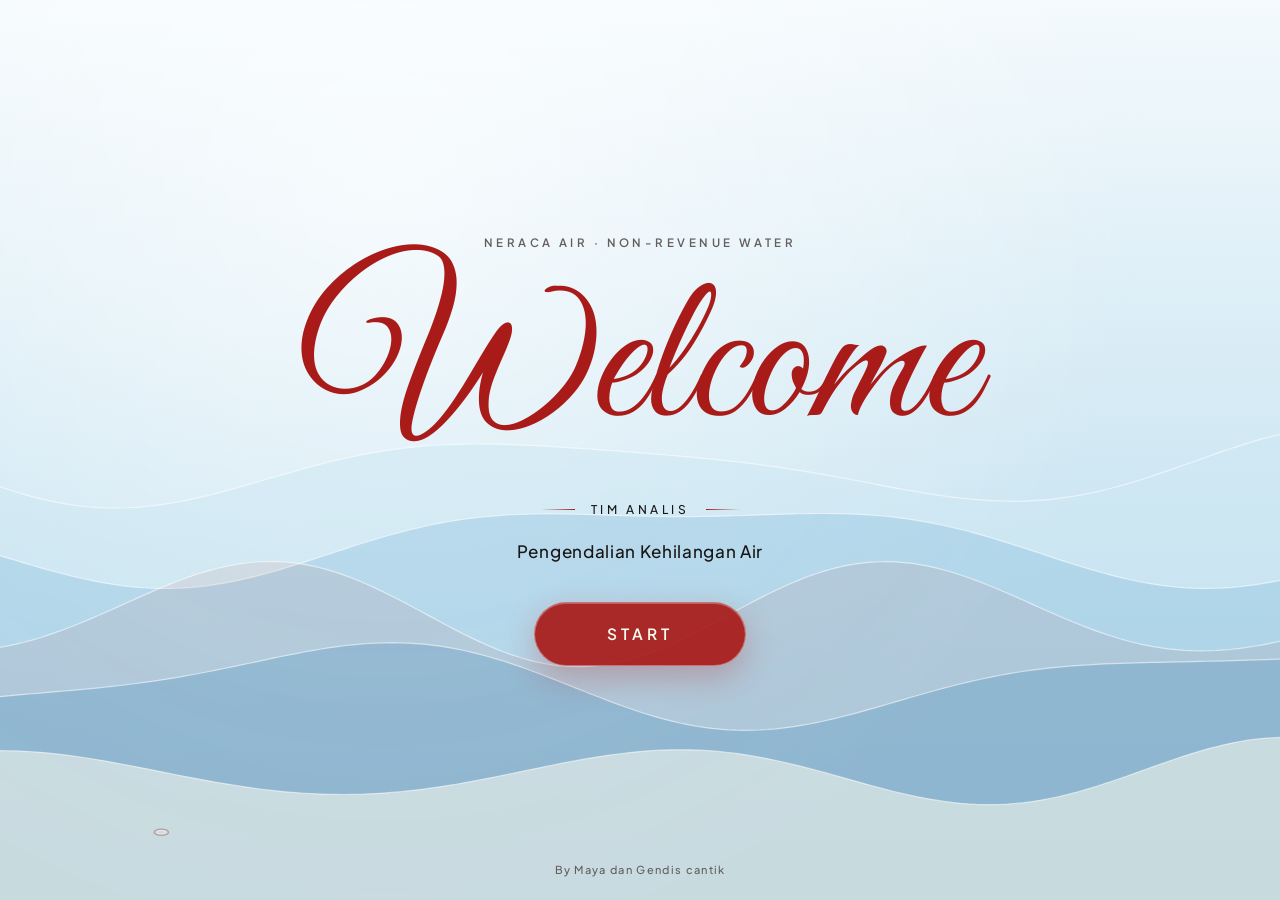
<file: docs/index.html>
<!doctype html>
<html lang="id">
<head>
<meta charset="utf-8">
<meta name="viewport" content="width=device-width,initial-scale=1,viewport-fit=cover">
<title>Dashboard Neraca Air</title>
<link rel="preconnect" href="https://fonts.googleapis.com">
<link rel="stylesheet" href="https://fonts.googleapis.com/css2?family=Great+Vibes&family=Plus+Jakarta+Sans:wght@300;400;500;600;700&display=swap">
<link rel="stylesheet" href="css/style.css">
</head>
<body data-page="home">

<div class="bg" aria-hidden="true"><i class="b1"></i><i class="b2"></i><i class="b3"></i><i class="b4"></i></div>

<!-- ================= WELCOME ================= -->
<section id="welcome" aria-label="Selamat datang">
  <canvas id="sparks" aria-hidden="true"></canvas>
  <div class="w-inner">
    <div class="w-kicker">Neraca Air · Non-Revenue Water</div>
    <h1 class="w-title">Welcome</h1>
    <div class="w-team">Tim Analis</div>
    <p class="w-sub">Pengendalian Kehilangan Air</p>
    <button class="start" id="startBtn" type="button">Start</button>
  </div>
  <div class="w-credit">By Maya dan Gendis cantik</div>
</section>

<script src="js/dashboard.js"></script>
</body>
</html>
</file>
<file: docs/css/style.css>
/* ============================================================
   Dashboard Neraca Air - style.css
   Semua gaya tampilan (welcome, header, dock, tabel, grafik, detail).
   ============================================================ */
:root{color-scheme:light;box-sizing:border-box;padding-top:env(safe-area-inset-top,0px);padding-bottom:env(safe-area-inset-bottom,0px)}html{scroll-padding-top:env(safe-area-inset-top,0px)}body{margin:0;padding:0;font:14px -apple-system,BlinkMacSystemFont,sans-serif;background:#fff;color:#000}img{max-width:100%}[hidden]:not([hidden=until-found i]){display:none!important}

/* ---------- Revisi UI: SaaS analytics dashboard ---------- */
.saas-kpis{display:grid;grid-template-columns:repeat(4,minmax(0,1fr));gap:14px;margin-bottom:14px}
.saas-kpis .kpi{min-width:0;padding:17px 18px;border-radius:19px;background:rgba(255,255,255,.82);border:1px solid rgba(255,255,255,.95);box-shadow:0 8px 24px rgba(24,23,23,.055);transform:none}
.saas-kpis .kpi:hover{transform:translateY(-2px)}
.saas-kpis .kpi.k1{background:linear-gradient(145deg,#FFFFFF,#EAF5FA)}
.saas-kpis .kpi.k2{background:linear-gradient(145deg,#FFFFFF,#F8FAED)}
.saas-kpis .kpi.k3{background:linear-gradient(145deg,#FFFFFF,#F8EAE8)}
.saas-kpis .kpi.k4{background:linear-gradient(145deg,#FFFFFF,#F0F0ED);border:1px solid rgba(24,23,23,.09)}
.kpi-top{display:flex;align-items:center;justify-content:space-between;gap:8px}
.saas-kpis .kpi span{font-size:10px;letter-spacing:.09em}
.saas-kpis .kpi strong{font-size:clamp(23px,2.2vw,30px);font-weight:700;letter-spacing:-.04em;margin:12px 0 3px;overflow-wrap:anywhere}
.saas-kpis .kpi small{font-size:11px}
.kpi-icon{display:grid!important;place-items:center;width:29px;height:29px;border-radius:10px;background:rgba(206,231,243,.75);color:var(--accent);font-size:17px!important;letter-spacing:0!important}
.saas-main-grid{display:grid;grid-template-columns:minmax(0,1.8fr) minmax(260px,.82fr);gap:14px;margin-bottom:14px;align-items:stretch}
.saas-bottom-grid{display:grid;grid-template-columns:repeat(2,minmax(0,1fr));gap:14px}
.cc{background:rgba(255,255,255,.88);border:1px solid rgba(255,255,255,.96);border-radius:21px;padding:19px 20px;box-shadow:0 8px 24px rgba(24,23,23,.055);backdrop-filter:blur(14px)}
.saas-card-head{display:flex;justify-content:space-between;align-items:flex-start;gap:12px;margin-bottom:10px}
.saas-card-head h3{font-size:16px;font-weight:700;margin:3px 0 2px;color:var(--noir)}
.saas-card-head p{font-size:11.5px;color:var(--muted);margin:0}
.eyebrow{font-size:9px;font-weight:700;letter-spacing:.14em;color:var(--accent);display:block}
.period-pill{white-space:nowrap;border-radius:999px;padding:6px 10px;background:rgba(206,231,243,.55);color:#355466;font-size:10px;font-weight:700}
.trend-legend{display:flex;gap:18px;align-items:center;margin:8px 0 2px;font-size:11px;color:var(--muted);font-weight:600}
.trend-legend span,.composition-legend span{display:flex;align-items:center;gap:7px}
.legend-dot{width:8px;height:8px;border-radius:50%;display:inline-block;flex:none}
.legend-dot.blue{background:#7DBBD5}.legend-dot.red{background:#A91B18}
.cv.trend-cv{height:300px;margin-top:4px}
.cv.donut-cv{height:190px;max-width:230px;margin:6px auto 0}
.cv.bottom-cv{height:230px}
.composition-legend{display:grid;gap:10px;margin:5px 2px 15px}
.composition-legend>div{display:flex;justify-content:space-between;align-items:center;gap:8px;font-size:11px;color:var(--muted)}
.composition-legend b{font-size:12px;color:var(--noir);font-variant-numeric:tabular-nums}
.mini-total{border-top:1px solid var(--line);padding-top:13px;display:flex;justify-content:space-between;align-items:center;gap:8px;color:var(--muted);font-size:11px}
.mini-total strong{font-size:17px;color:var(--noir);font-variant-numeric:tabular-nums}
.mini-total small{font-size:10px;color:var(--muted);font-weight:500}
.chart-hint{font-size:10.5px;color:var(--muted);background:rgba(206,231,243,.35);padding:8px 11px;border-radius:10px;margin-top:7px}

/* Navigasi tiga kolom: selalu tampil dan tetap ringkas */
.dockzone{padding:0 0 calc(env(safe-area-inset-bottom,0px) + 12px);width:100%;pointer-events:none}
.dock{pointer-events:auto;width:min(570px,calc(100vw - 32px));height:62px;padding:6px;gap:6px;overflow:hidden;white-space:normal;border-radius:25px;background:rgba(255,255,255,.82);border:1px solid rgba(255,255,255,.96);box-shadow:0 10px 30px rgba(24,23,23,.14);transition:none}
.dock .dk{flex:1;min-width:0;justify-content:center;opacity:1;pointer-events:auto;padding:10px 12px;gap:9px;border-radius:18px;font-size:13px;transform:none}
.dock .dk span{white-space:nowrap}
.dock .dk:hover{transform:none;background:rgba(206,231,243,.55)}
.dock .dk[aria-current="page"]{background:var(--accent);color:#F8FAED;box-shadow:0 5px 15px rgba(169,27,24,.25)}
.dockzone:hover .dock,.dockzone:focus-within .dock,.dockzone.open .dock{width:min(570px,calc(100vw - 32px));height:62px;padding:6px;border-radius:25px;background:rgba(255,255,255,.82)}
.dockzone:hover .dock .dk,.dockzone:focus-within .dock .dk,.dockzone.open .dock .dk{opacity:1;pointer-events:auto;transition:none}
@media(max-width:900px){.saas-kpis{grid-template-columns:repeat(2,minmax(0,1fr))}.saas-main-grid{grid-template-columns:minmax(0,1.4fr) minmax(230px,.8fr)}}
@media(max-width:650px){.saas-main-grid,.saas-bottom-grid{grid-template-columns:1fr}.cv.trend-cv{height:250px}.cv.donut-cv{height:185px}.saas-kpis{gap:9px}.saas-kpis .kpi{padding:13px}.saas-kpis .kpi strong{font-size:22px}.saas-kpis .kpi span{font-size:9px}.cc{padding:16px}.dock{height:58px}.dockzone:hover .dock,.dockzone:focus-within .dock,.dockzone.open .dock{height:58px}.dock .dk{padding:9px 5px;gap:6px;font-size:12px}.dock .dk svg{width:16px;height:16px}}
@media(prefers-reduced-motion:reduce){.saas-kpis .kpi{transition:none}}


/* Grafik lengkap: lima kelompok analisis dataset */
.chart-section{margin:22px 0 10px;display:flex;align-items:end;justify-content:space-between;gap:12px}
.chart-section h2{font-size:18px;margin:0;color:var(--noir);letter-spacing:-.02em}
.chart-section p{font-size:11px;color:var(--muted);margin:3px 0 0}
.chart-grid{display:grid;grid-template-columns:repeat(2,minmax(0,1fr));gap:14px}
.chart-grid .cc{min-width:0}
.chart-grid .wide{grid-column:1/-1}
.chart-grid .cv{height:260px;position:relative}
.chart-grid .cv.tall{height:330px}
.chart-note{font-size:10.5px;color:var(--muted);margin-top:8px;line-height:1.6}
@media(max-width:650px){.chart-grid{grid-template-columns:1fr}.chart-grid .wide{grid-column:auto}.chart-grid .cv{height:235px}}
/* Layout: dasar putih dengan kabut warna palet (cerulean, merah Tuscan, linen), panel kaca transparan bersudut lembut, menu dock melayang di bawah. */
:root{
  --tuscan:#A91B18; --cerulean:#CEE7F3; --noir:#181717; --linen:#F8FAED;
  --bg:#F8FAED; --surface:#FFFFFF; --surface-2:#F2F8FB; --text:#181717; --muted:#645F5D;
  --line:rgba(24,23,23,.09); --line-strong:rgba(24,23,23,.2);
  --accent:#A91B18; --on-accent:#F8FAED; --accent-text:#A91B18;
  --tint:rgba(206,231,243,.72); --on-tint:#181717; --red-tint:rgba(169,27,24,.07); --linen-tint:rgba(234,240,210,.6);
  --focus:#2A82B8; --c1:#2A82B8; --c2:#A91B18; --c3:#B7791F; --ok:#2F7D4F; --warn:#7C500E; --warn-bg:rgba(251,241,220,.85);
  --glass:rgba(255,255,255,.58); --glass-2:rgba(255,255,255,.82); --glass-edge:rgba(255,255,255,.95);
  --shadow:0 1px 1px rgba(24,23,23,.03),0 10px 34px rgba(60,80,110,.09);
  --r-xl:28px; --r-lg:22px; --r-md:16px; --r-sm:12px;
  --w-bg:#FFFFFF; --w-fg:#181717; --w-red:#A91B18; --w-muted:#645F5D;
  --sans:"Plus Jakarta Sans",system-ui,-apple-system,"Segoe UI",Roboto,sans-serif;
  --script:"Great Vibes","Snell Roundhand","Brush Script MT",cursive;
  color-scheme:light;
}
*{box-sizing:border-box}
body{background:var(--bg);color:var(--text);font-family:var(--sans);font-size:14px;line-height:1.5;font-weight:400;
  -webkit-font-smoothing:antialiased;padding-left:max(0px,env(safe-area-inset-left,0px));padding-right:max(0px,env(safe-area-inset-right,0px))}
button{font:inherit;color:inherit;cursor:pointer}
:focus-visible{outline:2px solid var(--focus);outline-offset:2px}
.wrap{max-width:1240px;margin:0 auto;padding-left:max(16px,env(safe-area-inset-left,0px));padding-right:max(16px,env(safe-area-inset-right,0px))}
body::before{content:"";position:fixed;inset:0 0 auto;height:env(safe-area-inset-top,0px);z-index:40;background:rgba(255,255,255,.85);backdrop-filter:blur(12px)}

/* kabut latar */
.bg{position:fixed;inset:0;z-index:0;overflow:hidden;pointer-events:none}
.bg i{position:absolute;border-radius:50%;filter:blur(80px);animation:drift 26s ease-in-out infinite alternate}
.bg{background:linear-gradient(160deg,#F8FAED 0%,#E6F1F2 45%,#CEE7F3 100%)}
.b1{width:58vmax;height:58vmax;left:-16vmax;top:-20vmax;background:#CEE7F3;opacity:1}
.b2{width:44vmax;height:44vmax;right:-14vmax;top:8vh;background:rgba(169,27,24,.26);animation-delay:-8s}
.b3{width:50vmax;height:50vmax;right:-10vmax;bottom:-26vmax;background:#F8FAED;opacity:1;animation-delay:-14s}
.b4{width:40vmax;height:40vmax;left:-12vmax;bottom:-18vmax;background:#9ECBE2;opacity:.75;animation-delay:-4s}
@keyframes drift{from{transform:translate3d(0,0,0) scale(1)}to{transform:translate3d(4vmax,3vmax,0) scale(1.08)}}
#app,#toast{position:relative;z-index:1}

/* ---------- Welcome ---------- */
#welcome{position:fixed;inset:0;z-index:50;background:linear-gradient(180deg,#F4FAFD 0%,#CEE7F3 55%,#A9D2E6 100%);color:var(--w-fg);display:grid;place-items:center;overflow:hidden;transition:opacity .6s ease,visibility .6s}
#welcome.leave{opacity:0;visibility:hidden}
#sparks{position:absolute;inset:0;width:100%;height:100%;display:block}
.w-inner{position:relative;text-align:center;padding:24px max(16px,env(safe-area-inset-left,0px));display:flex;flex-direction:column;align-items:center;gap:6px}
.w-kicker{font-size:11.5px;letter-spacing:.3em;text-transform:uppercase;color:var(--w-muted);font-weight:600}
.w-title{font-family:var(--script);font-weight:400;font-size:clamp(76px,17vw,210px);line-height:1.05;margin:0;color:var(--w-red);
  padding:0 .12em .08em;animation:write 1.6s cubic-bezier(.5,0,.2,1) .15s backwards}
@keyframes write{from{clip-path:inset(-10% 100% -10% 0)}to{clip-path:inset(-10% -5% -10% 0)}}
.w-sub{font-size:clamp(14px,1.6vw,17px);font-weight:300;letter-spacing:.04em;color:var(--w-fg);margin:0 0 26px;animation:rise .8s ease 1.2s backwards}
@keyframes rise{from{opacity:0;transform:translateY(8px)}to{opacity:1;transform:none}}
.start{background:rgba(169,27,24,.92);color:#F8FAED;border:1px solid rgba(255,255,255,.35);border-radius:999px;padding:19px 72px;font-size:15.5px;font-weight:600;letter-spacing:.26em;text-transform:uppercase;
  box-shadow:0 12px 32px rgba(169,27,24,.26),inset 0 1px 0 rgba(255,255,255,.25);transition:transform .3s cubic-bezier(.34,1.56,.64,1),box-shadow .2s;animation:rise .8s ease 1.5s backwards}
.start:hover{transform:translateY(-2px) scale(1.06);box-shadow:0 16px 38px rgba(169,27,24,.34),inset 0 1px 0 rgba(255,255,255,.25)}
.start:focus-visible{outline:2px solid var(--w-fg);outline-offset:3px}
.w-team{display:flex;align-items:center;justify-content:center;gap:16px;margin:0 0 14px;
  font-size:12px;letter-spacing:.3em;text-transform:uppercase;font-weight:500;color:var(--w-fg);animation:rise .8s ease 1.2s backwards}
.w-team::before,.w-team::after{content:"";width:34px;height:1px;background:linear-gradient(90deg,transparent,var(--w-red))}
.w-team::after{transform:scaleX(-1)}
.w-sub{margin:0 0 32px;font-weight:500}
.w-credit{position:absolute;left:0;right:0;bottom:max(22px,calc(env(safe-area-inset-bottom,0px) + 16px));text-align:center;font-size:11px;letter-spacing:.12em;font-weight:500;color:var(--w-muted);animation:rise .8s ease 1.8s backwards}

/* ---------- Shell ---------- */
.glass{background:var(--glass);backdrop-filter:blur(20px) saturate(1.3);-webkit-backdrop-filter:blur(20px) saturate(1.3);border:1px solid var(--glass-edge);box-shadow:var(--shadow),inset 0 1px 0 rgba(255,255,255,.9)}
.bar{position:sticky;top:calc(env(safe-area-inset-top,0px) + 10px);z-index:30;margin-top:10px}
.barin{display:flex;align-items:center;justify-content:space-between;gap:12px;flex-wrap:wrap;padding:8px 10px 8px 18px;border-radius:var(--r-lg)}
.brand{display:flex;align-items:center;gap:10px;min-width:0}
.mark{width:22px;height:22px;border-radius:50%;background:radial-gradient(circle at 32% 30%,#E4584F,var(--accent) 62%);box-shadow:0 0 0 4px rgba(169,27,24,.12);flex:none}
.brand b{font-weight:700;font-size:15px;letter-spacing:-.01em}
.brand small{color:var(--muted);font-weight:500;font-size:12px}
.filters{display:flex;gap:8px;flex-wrap:wrap}
.dd{position:relative}
.dd>button{display:flex;align-items:center;gap:8px;border:1px solid var(--glass-edge);background:rgba(255,255,255,.55);border-radius:var(--r-md);padding:9px 14px;font-weight:600;font-size:13px;min-width:0;
  box-shadow:0 1px 2px rgba(24,23,23,.05);transition:transform .22s cubic-bezier(.34,1.56,.64,1),background .2s}
.dd>button:hover{background:rgba(255,255,255,.9);transform:translateY(-1px) scale(1.03)}
.dd>button small{font-weight:500;color:var(--muted)}
.dd>button::after{content:"";width:6px;height:6px;border-right:2px solid currentColor;border-bottom:2px solid currentColor;transform:rotate(45deg) translateY(-2px);opacity:.55}
.dd.open>button{background:#fff;box-shadow:0 0 0 2px rgba(169,27,24,.35)}
.panel{position:absolute;right:0;top:calc(100% + 8px);z-index:35;background:var(--glass-2);backdrop-filter:blur(26px) saturate(1.4);-webkit-backdrop-filter:blur(26px) saturate(1.4);
  border:1px solid var(--glass-edge);border-radius:var(--r-lg);box-shadow:0 18px 50px rgba(40,60,90,.16);padding:14px;width:min(340px,calc(100vw - 32px))}
.panel h4{margin:0 0 8px;font-size:11px;letter-spacing:.14em;text-transform:uppercase;color:var(--muted);font-weight:600;display:flex;justify-content:space-between;align-items:center;gap:8px}
.panel h4 span button{border:0;background:none;color:var(--accent-text);font-size:12px;text-transform:none;letter-spacing:0;padding:0 0 0 10px;font-weight:600}
.chips{display:grid;grid-template-columns:repeat(4,1fr);gap:6px;margin-bottom:12px}
.chips:last-child{margin-bottom:0}
.chip{position:relative;border:1px solid var(--line);background:rgba(255,255,255,.6);border-radius:var(--r-sm);padding:8px 4px;font-size:13px;font-weight:500;transition:transform .2s cubic-bezier(.34,1.56,.64,1),background .15s}
.chip:hover{transform:scale(1.06);background:#fff}
.chip[aria-pressed="true"]{background:var(--accent);border-color:var(--accent);color:var(--on-accent);font-weight:600}
.chip i{position:absolute;top:4px;right:5px;width:5px;height:5px;border-radius:50%;background:var(--ok)}
.hint{color:var(--muted);font-size:13px;margin:0}
.dd.left .panel{left:0;right:auto}
.chips.c3{grid-template-columns:repeat(3,1fr)}
.dd>button:disabled{opacity:.5;cursor:not-allowed;transform:none}

.status{margin-top:10px;display:flex;align-items:center;justify-content:space-between;gap:10px;flex-wrap:wrap;padding:7px 8px 7px 16px;border-radius:var(--r-md);font-size:12.5px;color:var(--muted)}
.status .dot{display:inline-block;width:7px;height:7px;border-radius:50%;background:var(--line-strong);margin-right:8px}
.status .dot.ok{background:var(--ok)}
.status .dot.off{background:var(--c3)}
.btn{border:1px solid var(--glass-edge);background:rgba(255,255,255,.65);border-radius:var(--r-sm);padding:7px 14px;font-size:12.5px;font-weight:600;box-shadow:0 1px 2px rgba(24,23,23,.05);
  transition:transform .22s cubic-bezier(.34,1.56,.64,1),background .15s}
.btn:hover{background:#fff;transform:scale(1.04)}
.btn.primary{background:var(--accent);border-color:rgba(255,255,255,.3);color:var(--on-accent)}
.btn.primary:hover{background:#B8221E}
.btn:disabled{opacity:.4;cursor:not-allowed;transform:none}
.acts{display:flex;gap:8px;flex-wrap:wrap}

.note{margin:10px 0 0;padding:11px 16px;border-radius:var(--r-md);background:var(--warn-bg);color:var(--warn);border:1px solid rgba(124,80,14,.18);font-size:13px;backdrop-filter:blur(12px)}
.note strong{font-weight:700}
main{position:relative;z-index:1;padding-block:22px 80px}
.head{display:flex;align-items:baseline;justify-content:space-between;gap:12px;flex-wrap:wrap;margin:4px 4px 18px}
.head h1{font-weight:700;font-size:clamp(26px,3.4vw,34px);margin:0;letter-spacing:-.025em;text-wrap:balance}
.head p{margin:0;color:var(--muted);font-size:13px;font-weight:500}
.empty{border-radius:var(--r-xl);padding:56px 20px;text-align:center;background:var(--glass);backdrop-filter:blur(18px);border:1px dashed var(--line-strong)}
.empty h2{font-weight:300;font-size:38px;letter-spacing:-.02em;color:var(--accent-text);margin:0 0 6px}
.empty p{margin:0;color:var(--muted)}
.loading{color:var(--muted);padding:40px 0;text-align:center}

/* ---------- Dock ---------- */
.dockzone{position:fixed;left:50%;bottom:0;transform:translateX(-50%);z-index:45;display:flex;justify-content:center;align-items:flex-end;
  padding:30px 40px calc(env(safe-area-inset-bottom,0px) + 10px)}
.dock{display:flex;gap:6px;overflow:hidden;white-space:nowrap;width:150px;height:5px;padding:0;border-radius:999px;
  background:rgba(255,255,255,.8);backdrop-filter:blur(20px) saturate(1.3);-webkit-backdrop-filter:blur(20px) saturate(1.3);border:1px solid var(--glass-edge);
  box-shadow:0 0 0 1px rgba(24,23,23,.1),0 2px 8px rgba(60,80,110,.15);
  transition:width .38s cubic-bezier(.34,1.3,.64,1),height .3s ease,padding .3s ease,box-shadow .3s ease}
.dock .dk{opacity:0;pointer-events:none;transition:opacity .2s ease,transform .3s cubic-bezier(.34,1.56,.64,1),background .2s,color .2s}
.dockzone:hover .dock,.dockzone:focus-within .dock,.dockzone.open .dock{width:min(380px,calc(100vw - 32px));height:60px;padding:7px;border-radius:32px;background:var(--glass);
  box-shadow:var(--shadow),inset 0 1px 0 rgba(255,255,255,.9)}
.dockzone:hover .dock .dk,.dockzone:focus-within .dock .dk,.dockzone.open .dock .dk{opacity:1;pointer-events:auto;transition-delay:.12s,0s,0s,0s}
.dk{display:flex;align-items:center;gap:8px;border:0;background:transparent;color:var(--text);padding:12px 20px;border-radius:25px;font-weight:600;font-size:13px;
  transition:transform .3s cubic-bezier(.34,1.56,.64,1),background .2s,color .2s}
.dk svg{width:18px;height:18px;flex:none}
.dk:hover{transform:translateY(-3px) scale(1.1);background:rgba(255,255,255,.85);color:var(--text)}
.dk[aria-current="page"]{background:var(--accent);color:var(--on-accent);box-shadow:0 6px 18px rgba(169,27,24,.45)}
.dk[aria-current="page"]:hover{background:#B8221E}

/* ---------- Tabel ---------- */
.nrw{display:grid;gap:12px;
  grid-template-columns:minmax(124px,1fr) minmax(140px,1fr) minmax(140px,1fr) minmax(280px,3fr) minmax(132px,1fr);
  grid-template-areas:"inp res ber ta rA" "inp res tak tb rB" "inp keh nf tc rB" "inp keh fs td rB" "inp keh bd bd rB"}
.nrw>.g,.nrw .blk{background:var(--glass);backdrop-filter:blur(18px) saturate(1.3);-webkit-backdrop-filter:blur(18px) saturate(1.3);border:1px solid var(--glass-edge);
  border-radius:var(--r-lg);box-shadow:var(--shadow),inset 0 1px 0 rgba(255,255,255,.9);min-width:0;overflow:hidden}
.a-inp{grid-area:inp}.a-res{grid-area:res}.a-ber{grid-area:ber}.a-ta{grid-area:ta}.a-tak{grid-area:tak}.a-tb{grid-area:tb}
.a-keh{grid-area:keh}.a-nf{grid-area:nf}.a-tc{grid-area:tc}.a-fs{grid-area:fs}.a-td{grid-area:td}.a-bd{grid-area:bd}.a-rA{grid-area:rA}.a-rB{grid-area:rB}
.a-ta,.a-tb,.a-tc,.a-td{display:flex;flex-direction:column;gap:12px;min-width:0}
.a-ta .blk,.a-tb .blk,.a-tc .blk,.a-td .blk{flex:1}
.g{display:flex;flex-direction:column;justify-content:center;align-items:center;text-align:center;padding:18px 6px;gap:4px}
.g b{font-size:12.5px;font-weight:600;line-height:1.3;color:var(--muted)}
.g .n{font-size:clamp(19px,1.85vw,25px);font-weight:300;letter-spacing:-.03em;max-width:100%;line-height:1.1;font-variant-numeric:tabular-nums;color:var(--text)}
.g .u{font-size:11.5px;color:var(--muted);font-weight:500}
.g .p{margin-top:6px;font-weight:700;color:var(--accent-text);font-size:12.5px;font-variant-numeric:tabular-nums;background:var(--red-tint);padding:3px 11px;border-radius:999px}
.a-tak .n,.a-nf .n,.a-fs .n,.a-keh .n,.a-rB .n,.a-bd .n{color:var(--accent-text)}
.nrw>.a-rA{background:linear-gradient(160deg,rgba(206,231,243,.95),rgba(206,231,243,.55))}
.a-rA b{color:#3C4C55}.a-rA .p{background:rgba(255,255,255,.7);color:#1F4F66}
.nrw>.a-rB{background:linear-gradient(160deg,rgba(255,255,255,.7),rgba(169,27,24,.09))}
.nrw>.a-bd{background:linear-gradient(135deg,rgba(169,27,24,.12),rgba(255,255,255,.55))}
.nrw>.a-inp{background:linear-gradient(170deg,rgba(255,255,255,.8),rgba(234,240,210,.55))}
.blk{display:flex;flex-direction:column;padding-bottom:6px}
.th{padding:14px 16px 6px;font-weight:700;font-size:13px;letter-spacing:-.005em;color:var(--accent-text)}
.sub{margin:2px 12px 4px;border-radius:10px;background:var(--tint);color:#2B4655;display:flex;justify-content:space-between;gap:8px;font-size:11.5px;font-weight:600;padding:4px 10px}
.rw{display:flex;justify-content:space-between;gap:12px;padding:5px 16px;border-bottom:1px solid var(--line);font-size:13px;margin:0 4px}
.rw:last-child{border-bottom:0}
.rw .v{font-variant-numeric:tabular-nums;text-align:right;white-space:nowrap;font-weight:500}
.rw.lbl{font-weight:600}
.rw.ind span:first-child{padding-left:8px;color:#3C3836}

/* ---------- Grafik ---------- */
.kpis{display:grid;grid-template-columns:repeat(auto-fit,minmax(200px,1fr));gap:12px;margin-bottom:14px}
.kpi{border-radius:var(--r-lg);padding:16px 18px;background:var(--glass);backdrop-filter:blur(18px);border:1px solid var(--glass-edge);box-shadow:var(--shadow);transition:transform .3s cubic-bezier(.34,1.56,.64,1)}
.kpi:hover{transform:translateY(-3px) scale(1.02)}
.kpi.k1{background:linear-gradient(160deg,rgba(206,231,243,.95),rgba(206,231,243,.5))}
.kpi.k2{background:linear-gradient(160deg,rgba(234,240,210,.9),rgba(248,250,237,.6))}
.kpi.k3{background:linear-gradient(160deg,rgba(255,255,255,.7),rgba(169,27,24,.1))}
.kpi.k4{background:rgba(255,255,255,.35);border:1.5px dashed rgba(169,27,24,.4)}
.kpi span{display:block;font-size:11px;letter-spacing:.12em;text-transform:uppercase;color:var(--muted);font-weight:600}
.kpi strong{display:block;font-weight:300;font-size:32px;letter-spacing:-.025em;line-height:1.15;font-variant-numeric:tabular-nums;margin-top:4px}
.kpi.k3 strong,.kpi.k4 strong{color:var(--accent-text)}
.kpi small{color:var(--muted);font-size:12px;font-weight:500}
.charts{display:grid;grid-template-columns:repeat(auto-fit,minmax(min(100%,440px),1fr));gap:12px}
.cc{background:var(--glass);backdrop-filter:blur(18px) saturate(1.3);-webkit-backdrop-filter:blur(18px) saturate(1.3);border:1px solid var(--glass-edge);border-radius:var(--r-xl);padding:20px;min-width:0;box-shadow:var(--shadow),inset 0 1px 0 rgba(255,255,255,.9)}
.cc h3{margin:0 0 2px;font-size:15px;font-weight:700;letter-spacing:-.01em}
.cc p{margin:0 0 12px;color:var(--muted);font-size:12.5px}
.cv{position:relative;height:290px}
.cv.tall{height:340px}
.cc .none{display:grid;place-items:center;height:290px;color:var(--muted);text-align:center;font-size:13px;padding:0 20px}

/* ---------- Detail ---------- */
.importbox{display:flex;align-items:center;justify-content:space-between;gap:14px;flex-wrap:wrap;padding:14px 18px 14px 22px;border-radius:var(--r-lg);margin-bottom:14px}
.importbox div{display:flex;flex-direction:column;gap:2px;min-width:0}
.importbox b{font-size:14px;font-weight:700}
.importbox span{color:var(--muted);font-size:12.5px}
.dtools{display:flex;gap:12px;align-items:center;flex-wrap:wrap;margin-bottom:14px}
.dtools label{font-weight:600;font-size:13px}
.sel{border:1px solid var(--glass-edge);background:rgba(255,255,255,.7);border-radius:var(--r-sm);padding:9px 12px;font:inherit;font-weight:500;color:var(--text);min-width:160px;box-shadow:0 1px 2px rgba(24,23,23,.05)}
.sumstrip{display:flex;gap:26px;flex-wrap:wrap;border-radius:var(--r-lg);padding:14px 20px;margin-bottom:14px;background:linear-gradient(160deg,rgba(206,231,243,.8),rgba(255,255,255,.6));border:1px solid var(--glass-edge);box-shadow:var(--shadow)}
.sumstrip div span{display:block;font-size:11px;letter-spacing:.12em;text-transform:uppercase;color:#3C4C55;font-weight:600}
.sumstrip div b{font-weight:300;font-size:26px;letter-spacing:-.02em;font-variant-numeric:tabular-nums}
.card{background:var(--glass);backdrop-filter:blur(18px) saturate(1.3);-webkit-backdrop-filter:blur(18px) saturate(1.3);border:1px solid var(--glass-edge);border-radius:var(--r-xl);margin-bottom:12px;overflow:hidden;box-shadow:var(--shadow),inset 0 1px 0 rgba(255,255,255,.9);padding-bottom:8px}
.card>h3{margin:0;padding:18px 22px 8px;font-size:15px;font-weight:700;letter-spacing:-.01em;display:flex;align-items:center;gap:10px}
.card>h3::before{content:"";width:8px;height:8px;border-radius:50%;background:var(--accent);box-shadow:0 0 0 4px rgba(169,27,24,.12)}
.card>h4{margin:8px 16px 4px;padding:6px 14px;border-radius:var(--r-sm);background:var(--tint);color:#2B4655;font-size:12.5px;font-weight:600}
.scroll{overflow-x:auto;padding:0 10px}
.dt{width:100%;border-collapse:collapse;font-size:13px}
.dt th,.dt td{padding:6px 10px;border-bottom:1px solid var(--line);text-align:left;vertical-align:middle}
.dt tbody tr:last-child th,.dt tbody tr:last-child td{border-bottom:0}
.dt thead th{font-size:10.5px;letter-spacing:.1em;text-transform:uppercase;color:var(--muted);font-weight:600;white-space:nowrap}
.dt td.r,.dt th.r{text-align:right}
.dt tbody th{font-weight:500;min-width:170px}
.dt tr.tot th,.dt tr.tot td{font-weight:700;background:rgba(206,231,243,.4)}
.dt tr.tot th{border-radius:10px 0 0 10px}.dt tr.tot td:last-child{border-radius:0 10px 10px 0}
.dt tr.skip th{color:var(--muted)}
.cv-out{font-variant-numeric:tabular-nums;text-align:right;white-space:nowrap;font-weight:500}
.pic{display:inline-block;font-size:11px;font-weight:600;color:var(--muted);background:rgba(24,23,23,.05);border-radius:999px;padding:2px 10px;white-space:nowrap}
.in{width:100%;min-width:92px;text-align:right;font:inherit;font-weight:500;font-variant-numeric:tabular-nums;background:rgba(255,255,255,.7);color:var(--text);border:1px solid var(--line);border-radius:10px;padding:6px 10px;transition:background .15s,border-color .15s}
.in:hover{border-color:var(--line-strong)}
.in:focus{background:#fff}
.in.chg{border-color:rgba(183,121,31,.7);background:var(--warn-bg)}
.in:disabled{opacity:.6}
.savebar{position:static;display:flex;justify-content:space-between;align-items:center;gap:12px;flex-wrap:wrap;
  background:var(--glass-2);backdrop-filter:blur(22px) saturate(1.4);-webkit-backdrop-filter:blur(22px) saturate(1.4);border:1px solid var(--glass-edge);border-radius:var(--r-lg);padding:10px 14px 10px 20px;box-shadow:var(--shadow);margin-top:14px}
.savebar span{color:var(--muted);font-size:13px;font-weight:500}
.savebar span.dirty{color:var(--warn);font-weight:700}
.toast{position:fixed;left:50%;bottom:calc(env(safe-area-inset-bottom,0px) + 98px);transform:translateX(-50%);z-index:60;background:rgba(24,23,23,.88);backdrop-filter:blur(14px);color:var(--linen);padding:11px 18px;border-radius:var(--r-md);font-size:13px;font-weight:500;max-width:min(560px,calc(100vw - 32px));box-shadow:0 14px 40px rgba(24,23,23,.25)}
.toast.err{background:rgba(169,27,24,.95)}

/* sudut ala iOS (squircle) di browser yang mendukung */
@supports (corner-shape:squircle){
  .glass,.barin,.dd>button,.panel,.chip,.btn,.status,.note,.nrw>.g,.nrw .blk,.sub,.kpi,.cc,.card,.sel,.in,.savebar,.sumstrip,.dock,.dk,.start,.toast,.empty,.card>h4{corner-shape:squircle}
}
@media (max-width:860px){
  .nrw{grid-template-columns:1fr;grid-template-areas:"inp" "res" "ber" "ta" "tak" "tb" "keh" "nf" "tc" "fs" "td" "bd" "rA" "rB"}
  .panel{right:auto;left:0}
  .filters .dd:last-child .panel{right:0;left:auto}
  .brand small{display:none}
  .dk{padding:11px 16px}
}
@media (max-width:400px){.dk{padding:11px 13px}.dk span{font-size:12.5px}}
@media (prefers-reduced-motion:reduce){.w-title,.w-sub,.start,.w-team{animation:none}#welcome{transition:none}.bg i{animation:none}.dk,.dk:hover,.chip,.btn,.dd>button,.kpi{transition:none}.dk:hover,.kpi:hover,.chip:hover,.btn:hover,.dd>button:hover{transform:none}}
</file>
